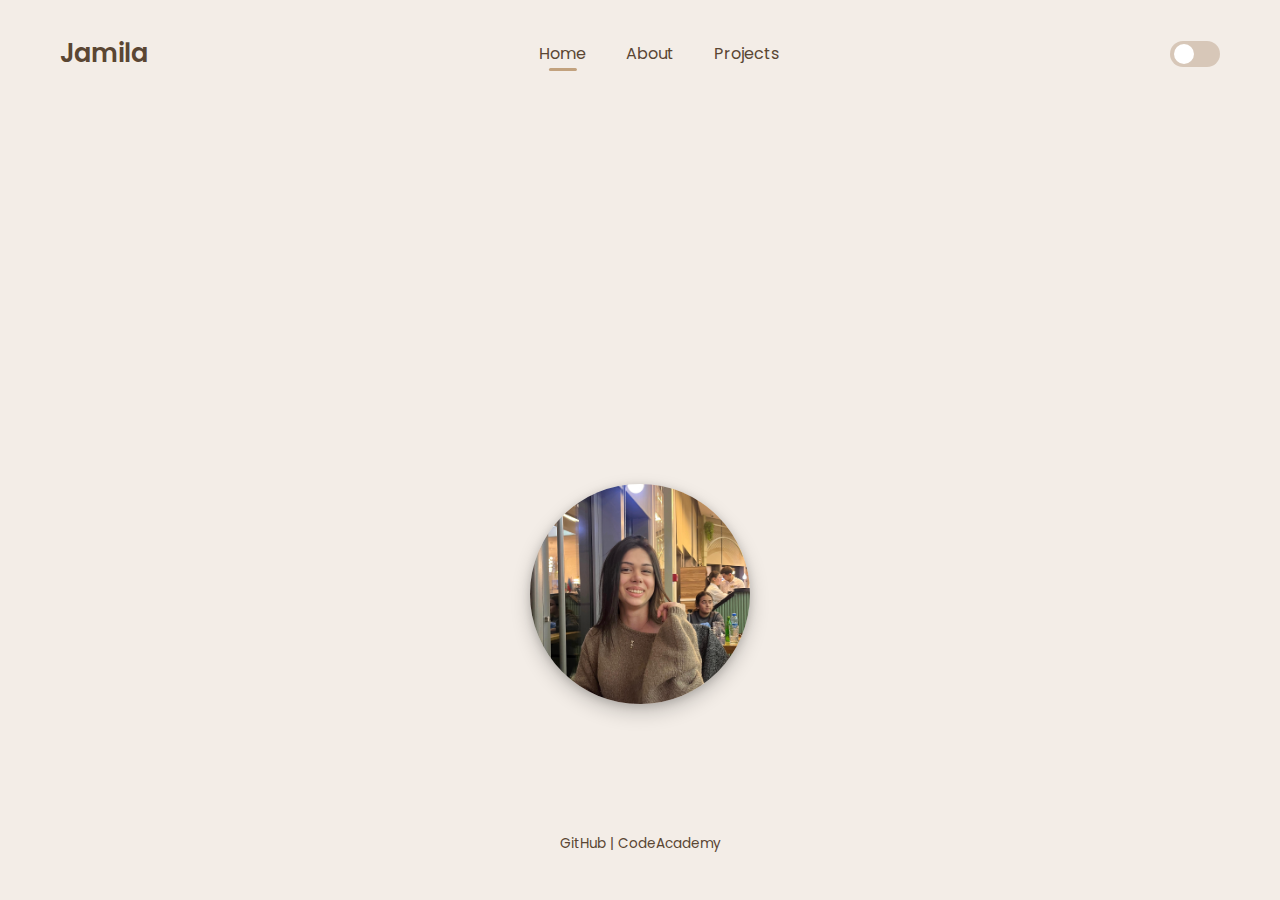
<file: index.html>
<!DOCTYPE html>
<html lang="en">
<head>
  <meta charset="UTF-8">
  <meta name="viewport" content="width=device-width, initial-scale=1.0">
  <title>Jamila | Home</title>
  <link rel="stylesheet" href="css/style.css">
</head>
<body>

    <nav class="navbar">
        <div class="logo">Jamila</div>

    <ul class="nav-links">
      <li><a href="index.html" class="active">Home</a></li>
      <li><a href="about.html">About</a></li>
      <li><a href="projects.html">Projects</a></li>
    </ul>

    <div class="toggle-wrapper">
      <input type="checkbox" id="theme-toggle">
      <label for="theme-toggle" class="toggle"></label>
    </div>
  </nav>

  <section class="home-section">
    <div class="intro-box">
      <h1>Hi, I’m Jamila</h1>
      <p>A first-year Mathematics student at ADA University.</p>
    </div>

    <img src="images/profile.jpg" alt="Profile" class="profile-img">
  </section>

  <footer class="social-footer">
    <a href="https://github.com/jamilafey" target="_blank">GitHub</a> | <a href="https://www.codecademy.com/profiles/ajax2330427484" target="_blank">CodeAcademy</a>
  </footer>

  <script src="js/script.js"></script>
</body>
</html>
</file>
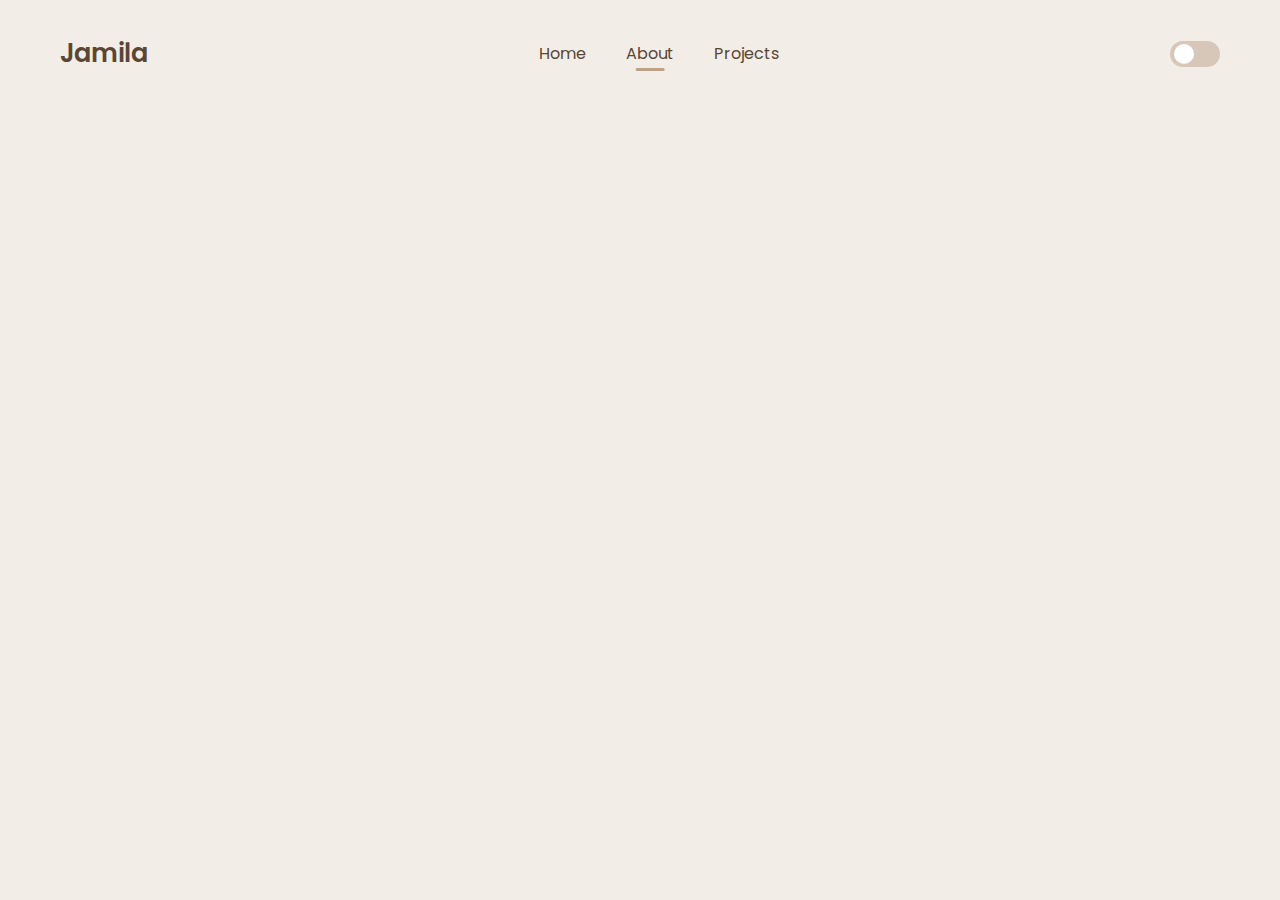
<file: about.html>
<!DOCTYPE html>
<html lang="en">
<head>
  <meta charset="UTF-8">
  <meta name="viewport" content="width=device-width, initial-scale=1.0">
  <title>Jamila | About</title>
  <link rel="stylesheet" href="css/style.css">
</head>
<body>

  <nav class="navbar">
    <div class="logo">Jamila</div>

    <ul class="nav-links">
      <li><a href="index.html">Home</a></li>
      <li><a href="about.html" class="active">About</a></li>
      <li><a href="projects.html">Projects</a></li>
    </ul>

    <div class="toggle-wrapper">
      <input type="checkbox" id="theme-toggle">
      <label for="theme-toggle" class="toggle"></label>
    </div>
  </nav>

  <section class="about-section">
    <div class="about-box">
      <h1>About Me</h1>
      <p>I’m a first-year Mathematics student at ADA University, 17 years old, and passionate about learning and exploring new ideas. I enjoy problem-solving, coding, and working on projects that challenge me to think creatively. In my free time, I like reading, discovering new technologies, and experimenting with web design.</p>
    </div>
  </section>

  <script src="js/script.js"></script>
</body>
</html>
</file>
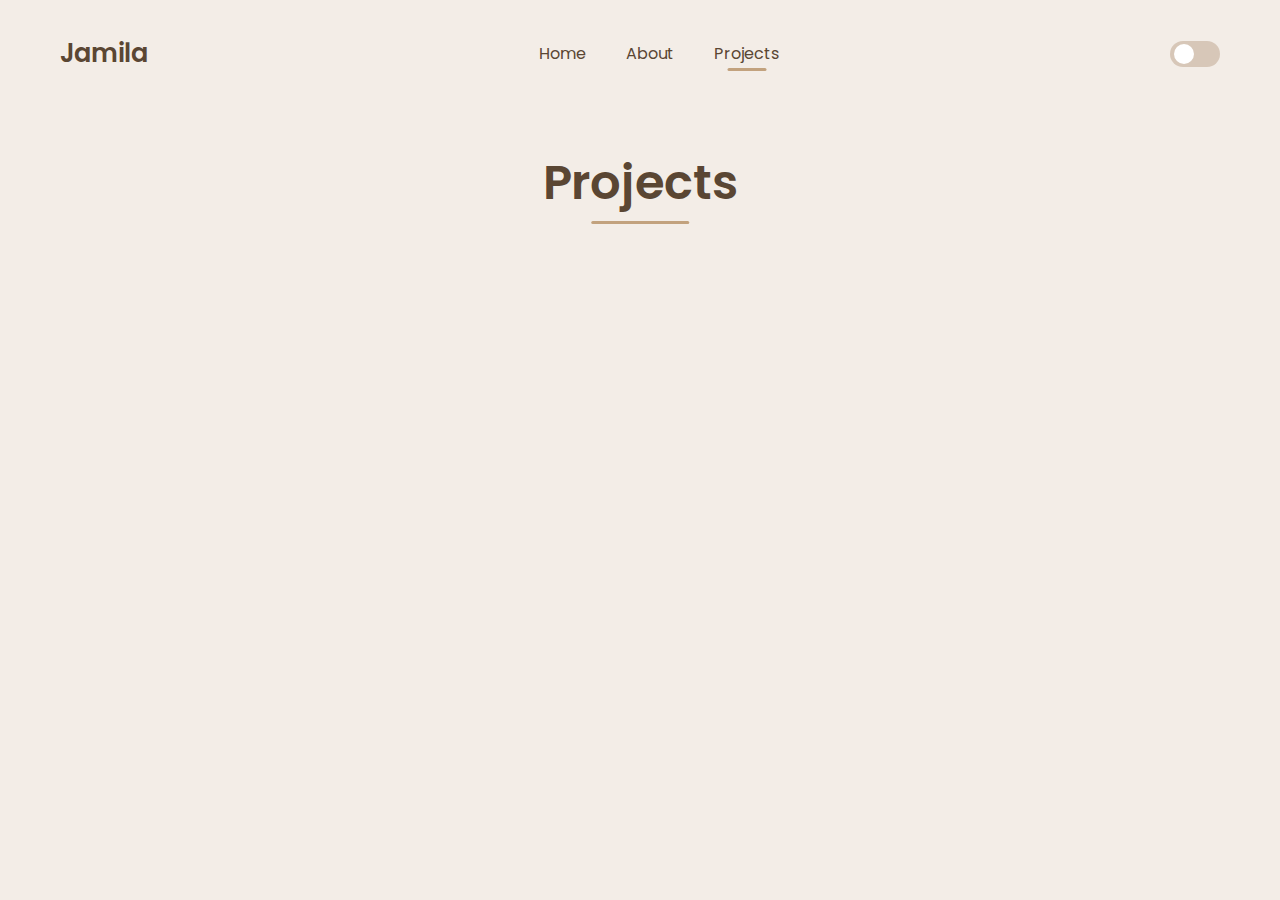
<file: projects.html>
<!DOCTYPE html>
<html lang="en">
<head>
  <meta charset="UTF-8">
  <meta name="viewport" content="width=device-width, initial-scale=1.0">
  <title>Jamila | Projects</title>
  <link rel="stylesheet" href="css/style.css">
</head>
<body>

  <nav class="navbar">
    <div class="logo">Jamila</div>

    <ul class="nav-links">
      <li><a href="index.html">Home</a></li>
      <li><a href="about.html">About</a></li>
      <li><a href="projects.html" class="active">Projects</a></li>
    </ul>

    <div class="toggle-wrapper">
      <input type="checkbox" id="theme-toggle">
      <label for="theme-toggle" class="toggle"></label>
    </div>
  </nav>

  <section>
    <h1>Projects</h1>
    <div class="projects">
      <div class="project-card">
        <h3>Example 1</h3>
        <p>Short description.</p>
        <img src="images/project1.jpg" alt="Project 1" class="project-img" loading="lazy">
      </div>

      <div class="project-card">
        <h3>Example 2</h3>
        <p>Short description.</p>
        <img src="images/project2.jpg" alt="Project 2" class="project-img" loading="lazy">
      </div>

      <div class="project-card">
        <h3>Example 3</h3>
        <p>Short description.</p>
        <img src="images/project3.jpg" alt="Project 3" class="project-img" loading="lazy">
      </div>
    </div>
  </section>

  <script src="js/script.js"></script>
</body>
</html>
</file>
<file: css/style.css>
@import url('https://fonts.googleapis.com/css2?family=Poppins:wght@300;400;600&display=swap');

:root {
  --bg: #f3ede7;
  --text: #5a4633;
  --accent: #c2a27e;
  --card: #ffffff;
}

body.dark {
  --bg: #2f2a26;
  --text: #f1eae2;
  --accent: #d6b98c;
  --card: #3b3530;
}

body {
  margin: 0;
  font-family: 'Poppins', sans-serif;
  background-color: var(--bg);
  color: var(--text);
  transition: background 0.4s, color 0.4s;
}

/* NAVBAR */
.navbar {
  display: flex;
  justify-content: space-between;
  align-items: center;
  padding: 25px 60px;
}

.logo {
  font-size: 1.6rem;
  font-weight: 600;
}

.nav-links {
  list-style: none;
  display: flex;
  gap: 40px;
  padding: 0;
}

.nav-links a {
  text-decoration: none;
  color: var(--text);
  font-weight: 400;
  position: relative;
  padding-bottom: 6px;
}

.nav-links a::after {
  content: "";
  position: absolute;
  width: 0%;
  height: 3px;
  left: 50%;
  bottom: 0;
  background-color: var(--accent);
  border-radius: 50px;
  transition: all 0.3s ease;
  transform: translateX(-50%);
}

.nav-links a:hover::after,
.nav-links a.active::after {
  width: 60%;
}

/* TOGGLE */
.toggle-wrapper {
  display: flex;
  align-items: center;
}

#theme-toggle {
  display: none;
}

.toggle {
  width: 50px;
  height: 26px;
  background: #d7c7b8;
  border-radius: 50px;
  position: relative;
  cursor: pointer;
  transition: background 0.3s;
}

.toggle::after {
  content: "";
  width: 20px;
  height: 20px;
  background: white;
  position: absolute;
  top: 3px;
  left: 4px;
  border-radius: 50%;
  transition: transform 0.3s;
}

#theme-toggle:checked + .toggle {
  background: var(--accent);
}

#theme-toggle:checked + .toggle::after {
  transform: translateX(24px);
}

/* HEADINGS & TEXT */
h1 {
  font-size: 3rem;
  font-weight: 600;
}

p {
  font-size: 1.1rem;
  max-width: 600px;
  line-height: 1.7;
}

/* IMAGES */
.profile-img,
.project-img {
  display: block;
  width: 220px;
  height: 220px;
  object-fit: cover;
  border-radius: 50%;
  box-shadow: 0 8px 20px rgba(0,0,0,0.2), 0 2px 8px rgba(0,0,0,0.15);
  transition: transform 0.3s, box-shadow 0.3s;
  visibility: visible;
  opacity: 1;
}

/* PROJECT CARDS */
section {
  padding: 40px 60px;
  max-width: 1400px;
  margin: 0 auto;
  text-align: center;
}

section h1 {
  text-align: center;
  margin: 0 auto;
}

.projects {
  display: flex;
  gap: 40px;
  justify-content: center;
  margin-top: 50px;
  flex-wrap: wrap;
}

.project-card {
  background: var(--card);
  padding: 30px;
  border-radius: 25px;
  text-align: center;
  width: 250px;
  transition: transform 0.3s, box-shadow 0.3s;
  display: flex;
  flex-direction: column;
  align-items: center;
  gap: 15px;
  box-shadow: 0 4px 15px rgba(0,0,0,0.1);
  opacity: 0;
  transform: translateY(20px);
  animation: fadeIn 0.8s forwards;
}

.project-card:nth-child(1) {
  animation-delay: 0.1s;
}

.project-card:nth-child(2) {
  animation-delay: 0.2s;
}

.project-card:nth-child(3) {
  animation-delay: 0.3s;
}

.project-card:hover {
  transform: translateY(-8px);
  box-shadow: 0 12px 30px rgba(0,0,0,0.2);
}

.project-card img {
  margin-top: 10px;
  max-width: 100%;
  height: auto;
  box-shadow: 0 8px 20px rgba(0,0,0,0.2), 0 2px 8px rgba(0,0,0,0.15);
  transition: box-shadow 0.3s, transform 0.3s;
}

.project-card:hover img {
  box-shadow: 0 12px 30px rgba(0,0,0,0.3), 0 4px 12px rgba(0,0,0,0.2);
  transform: scale(1.02);
}
/* --- Home & About Boxes --- */
.intro-box, .about-box {
    max-width: 600px;
    margin: 40px auto;
    padding: 25px;
    background-color: var(--card);
    border-radius: 25px;
    box-shadow: 0 10px 25px rgba(0,0,0,0.1);
    text-align: center;
    opacity: 0;
    transform: translateY(20px);
    animation: fadeIn 0.8s forwards;
  }
  
  .home-section {
    display: flex;
    flex-direction: column;
    align-items: center;
    gap: 20px;
    margin-top: 50px;
  }
  
  .profile-img:hover {
    transform: scale(1.05);
    transition: transform 0.3s;
  }
  
  /* Animated header underline */
  h1 {
    position: relative;
    display: inline-block;
  }
  
  h1::after {
    content: "";
    position: absolute;
    width: 50%;
    height: 3px;
    bottom: -5px;
    left: 50%;
    transform: translateX(-50%);
    background-color: var(--accent);
    border-radius: 50px;
    transition: width 0.3s;
  }
  
  h1:hover::after {
    width: 70%;
    left: 50%;
    transform: translateX(-50%);
  }
  
  /* Fade-in animation */
  @keyframes fadeIn {
    to {
      opacity: 1;
      transform: translateY(0);
    }
  }
  
  /* FOOTER */
  .social-footer {
    text-align: center;
    padding: 30px 20px;
    margin-top: 60px;
    font-size: 0.85rem;
    color: var(--text);
  }
  
  .social-footer a {
    color: var(--text);
    text-decoration: none;
    transition: color 0.3s ease;
  }
  
  .social-footer a:visited {
    color: var(--text);
  }
  
  .social-footer a:hover {
    color: var(--accent);
    text-decoration: underline;
  }
  
  /* Mobile Responsive Styles */
  @media screen and (max-width: 768px) {
    .navbar {
      padding: 20px 15px;
      gap: 12px;
      flex-wrap: nowrap;
    }
    
    .logo {
      font-size: 1.4rem;
      margin-right: 8px;
      flex-shrink: 0;
    }
    
    .nav-links {
      gap: 18px;
      margin: 0 8px;
      flex-shrink: 1;
    }
    
    .nav-links a {
      font-size: 0.9rem;
      white-space: nowrap;
    }
    
    .toggle-wrapper {
      margin-left: 8px;
      flex-shrink: 0;
    }
  }
  
  /* Extra small mobile screens */
  @media screen and (max-width: 480px) {
    .navbar {
      padding: 18px 12px;
      gap: 10px;
    }
    
    .logo {
      font-size: 1.3rem;
      margin-right: 6px;
    }
    
    .nav-links {
      gap: 15px;
      margin: 0 6px;
    }
    
    .nav-links a {
      font-size: 0.85rem;
    }
    
    .toggle-wrapper {
      margin-left: 6px;
    }
    
    .toggle {
      width: 45px;
      height: 24px;
    }
    
    .toggle::after {
      width: 18px;
      height: 18px;
    }
    
    #theme-toggle:checked + .toggle::after {
      transform: translateX(21px);
    }
  }
</file>
